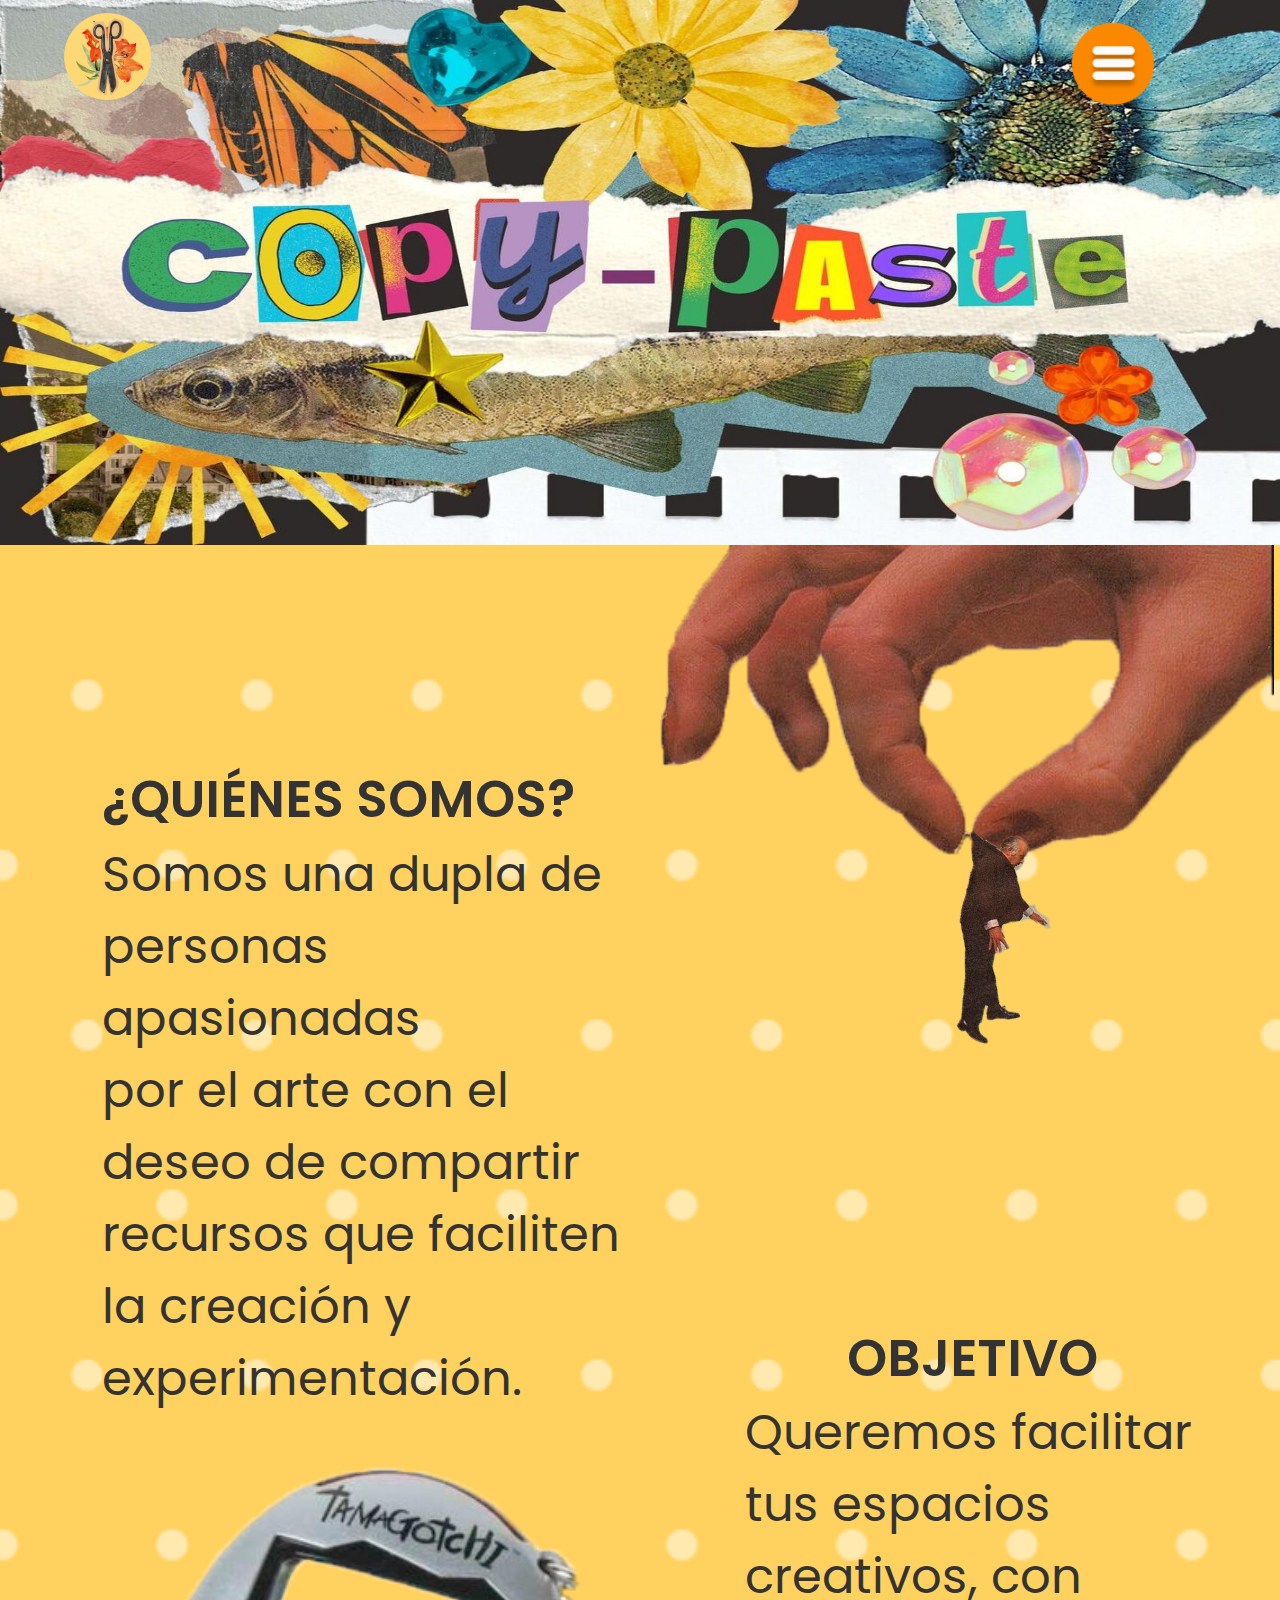
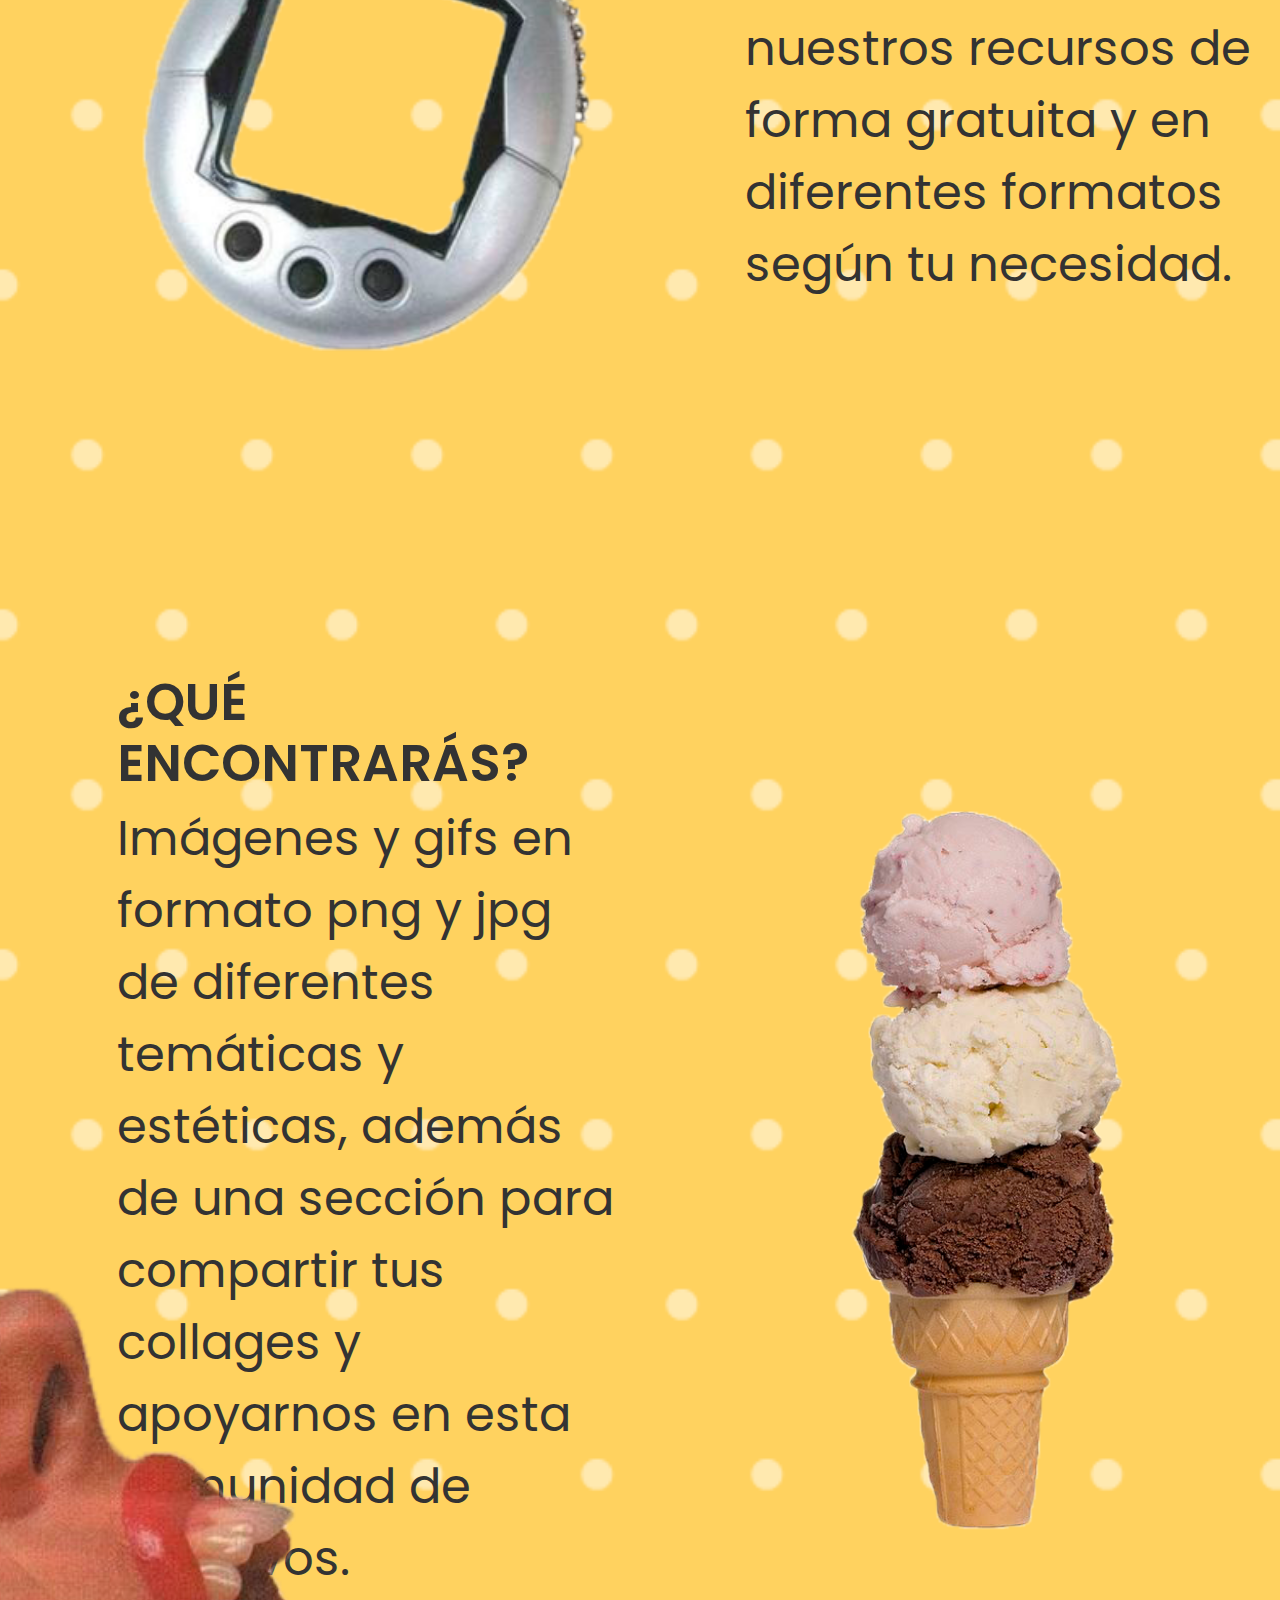
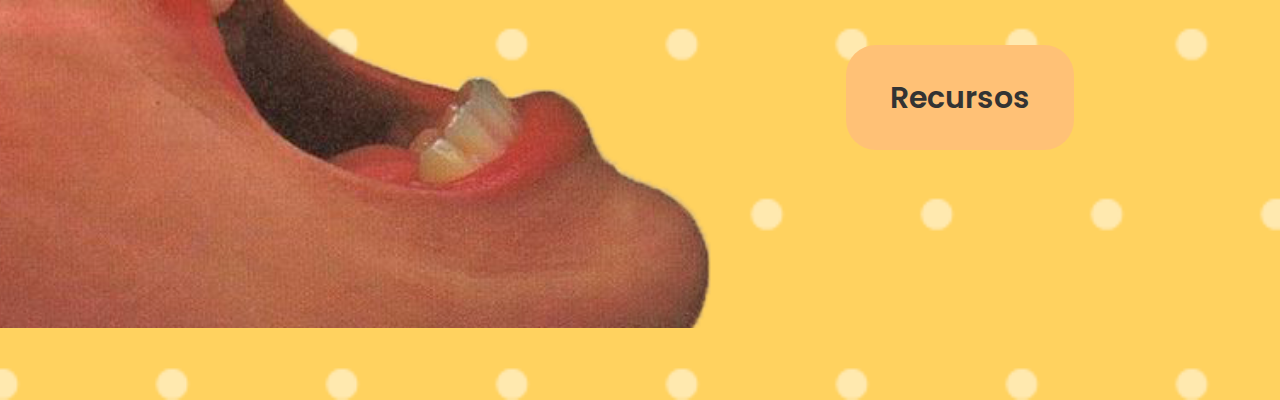
<file: index.html>
<!DOCTYPE html>
<html lang="es">
<head>
  <meta charset="UTF-8">
  <meta name="viewport" content="width=device-width, initial-scale=1.0">
  <title>Mi Página</title>
  <!-- Bootstrap CSS -->
  <link rel="stylesheet" href="https://stackpath.bootstrapcdn.com/bootstrap/4.5.2/css/bootstrap.min.css">
  <!-- CSS personalizados -->
  <link rel="stylesheet" href="css/home.css">
  <link rel="stylesheet" href="css/menu-styles.css">
</head>
<body>
  <div class="puntos-blancos-image"></div>
  
  <div class="container-fluid">
    <div class="row">
      <!-- Imagen del encabezado -->
      <div class="col-12 p-0">
        <div id="menu-placeholder"></div>

        <script src="js/menu-boton.js"></script>
        <script>
            // Cargar el menú dinámicamente
            fetch('components/menu-component.html')
                .then(response => response.text())
                .then(html => {
                    document.getElementById('menu-placeholder').innerHTML = html;
        
                    // Llamar a la función de inicialización del menú
                    initializeMenu();
                })
                .catch(error => console.error('Error cargando el menú:', error));
        </script>

        <img src="images/home/portada-paginaweb.jpg" alt="portada" class="header-image img-fluid w-100">
        <img src="images/home/logo-collage.png" alt="logo" class="logo-image">
        <img src="images/home/mano.png" alt="mano" class="mano-image img-fluid">
        <img src="images/home/señor.png" alt="señor" class="señor-image img-fluid">

        <h2 class="quienes-somos">¿QUIÉNES SOMOS?</h2>
        <p class="quienes-somos-p">
          Somos una dupla de personas apasionadas <br>
          por el arte con el deseo de compartir recursos que faciliten la creación y experimentación.
        </p>
      </div>
    </div>

    <div class="row">
      <div class="col-6">
        <img src="images/home/tamagochi.png" alt="tamagochi" class="tamagochi-image img-fluid">
      </div>
      <div class="col-6">
        <h2 class="objetivo">OBJETIVO</h2>
        <p class="objetivo-p">
          Queremos facilitar tus espacios creativos, con nuestros recursos de forma gratuita y en diferentes formatos según tu necesidad.
        </p>
      </div>
    </div>

    <div class="row">
      <div class="col-6">
        <h2 class="que-encontraras">¿QUÉ ENCONTRARÁS?</h2>
        <p class="que-encontraras-p">
          Imágenes y gifs en formato png y jpg de diferentes temáticas y estéticas,
          además de una sección para compartir tus collages y apoyarnos en esta comunidad de creativos.
        </p>
        <img src="images/home/boca.png" alt="boca" class="boca-image img-fluid">
      </div>
      <div class="col-6 text-center">
        <img src="images/home/helado.png" alt="helado" class="helado-image img-fluid">
        <div class="text-center my-4">
          <a href="views/resources.html" class="btn boton-recursos">Recursos</a>
        </div>
      </div>
    </div>
  </div>  

  <!-- Bootstrap JS y Popper.js -->
  <script src="https://code.jquery.com/jquery-3.5.1.slim.min.js"></script>
  <script src="https://cdn.jsdelivr.net/npm/@popperjs/core@2.5.2/dist/umd/popper.min.js"></script>
  <script src="https://stackpath.bootstrapcdn.com/bootstrap/4.5.2/js/bootstrap.min.js"></script>
</body>
</html>
</file>
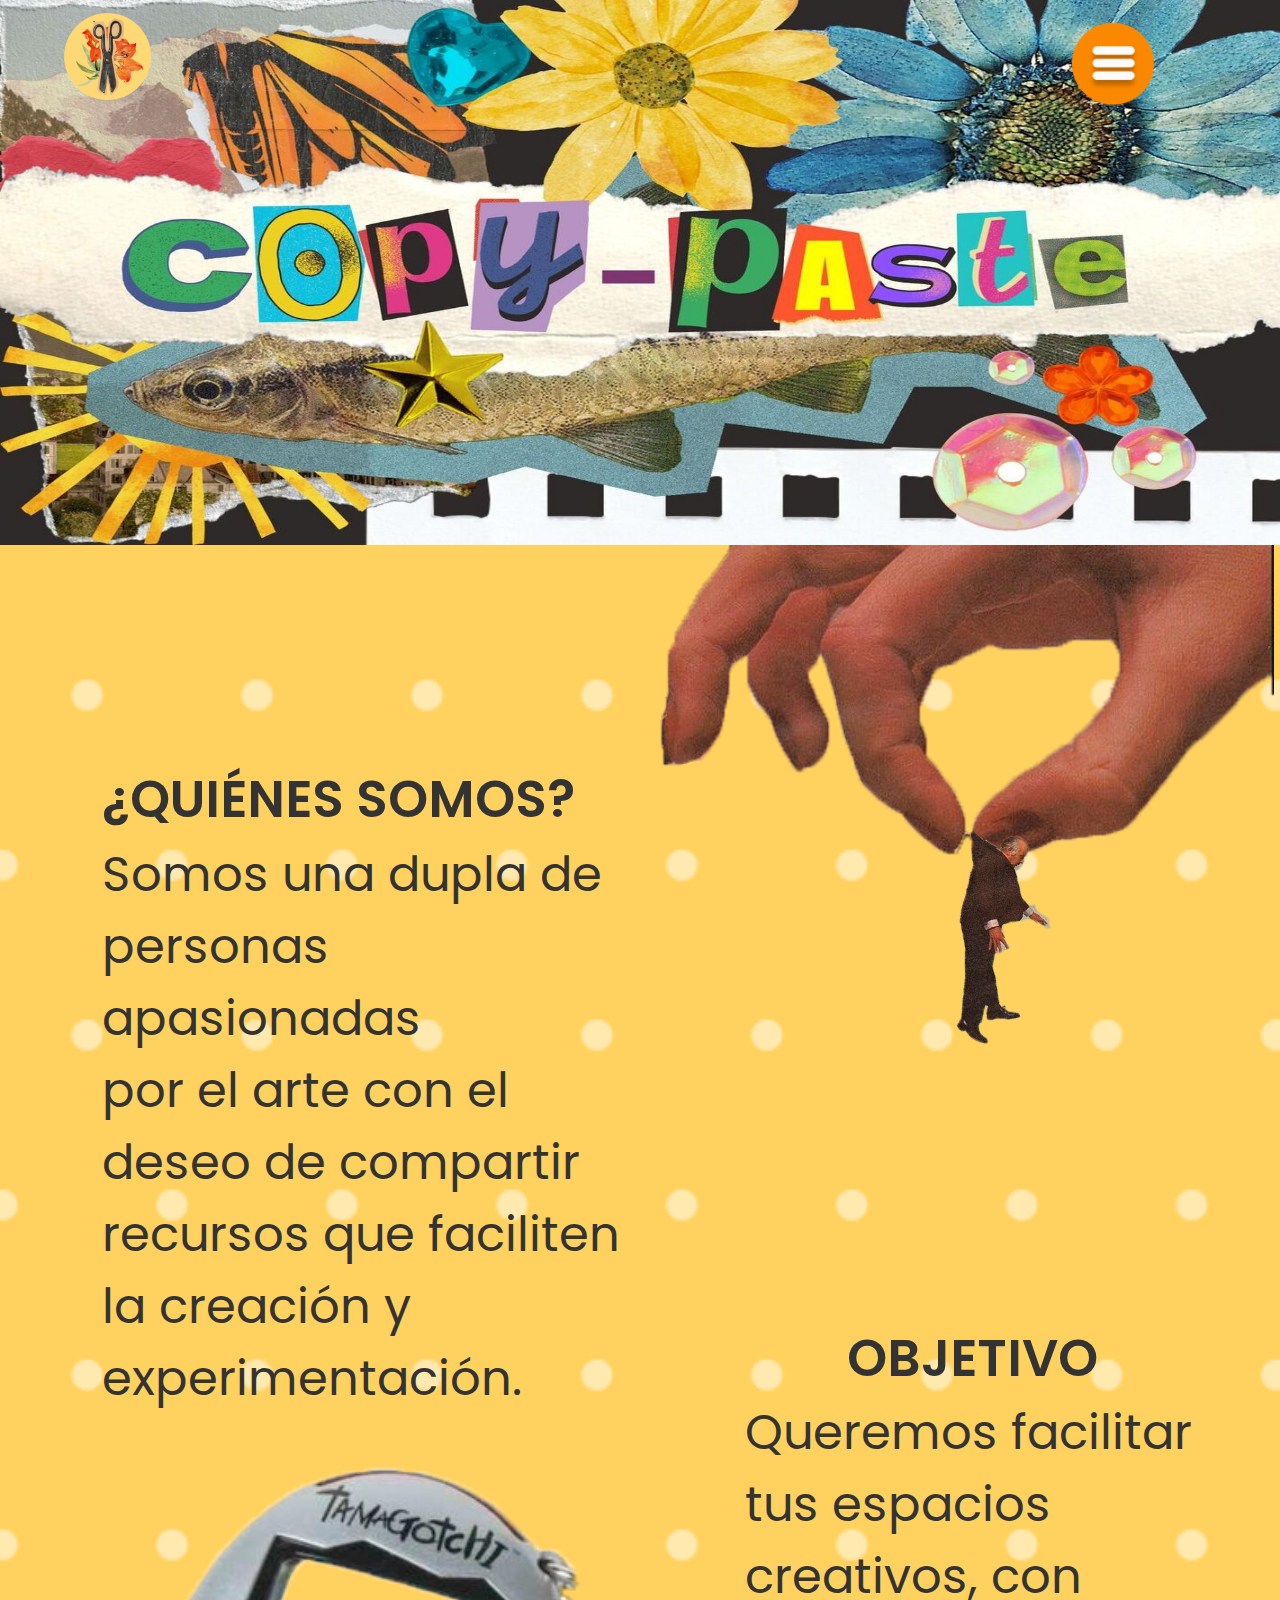
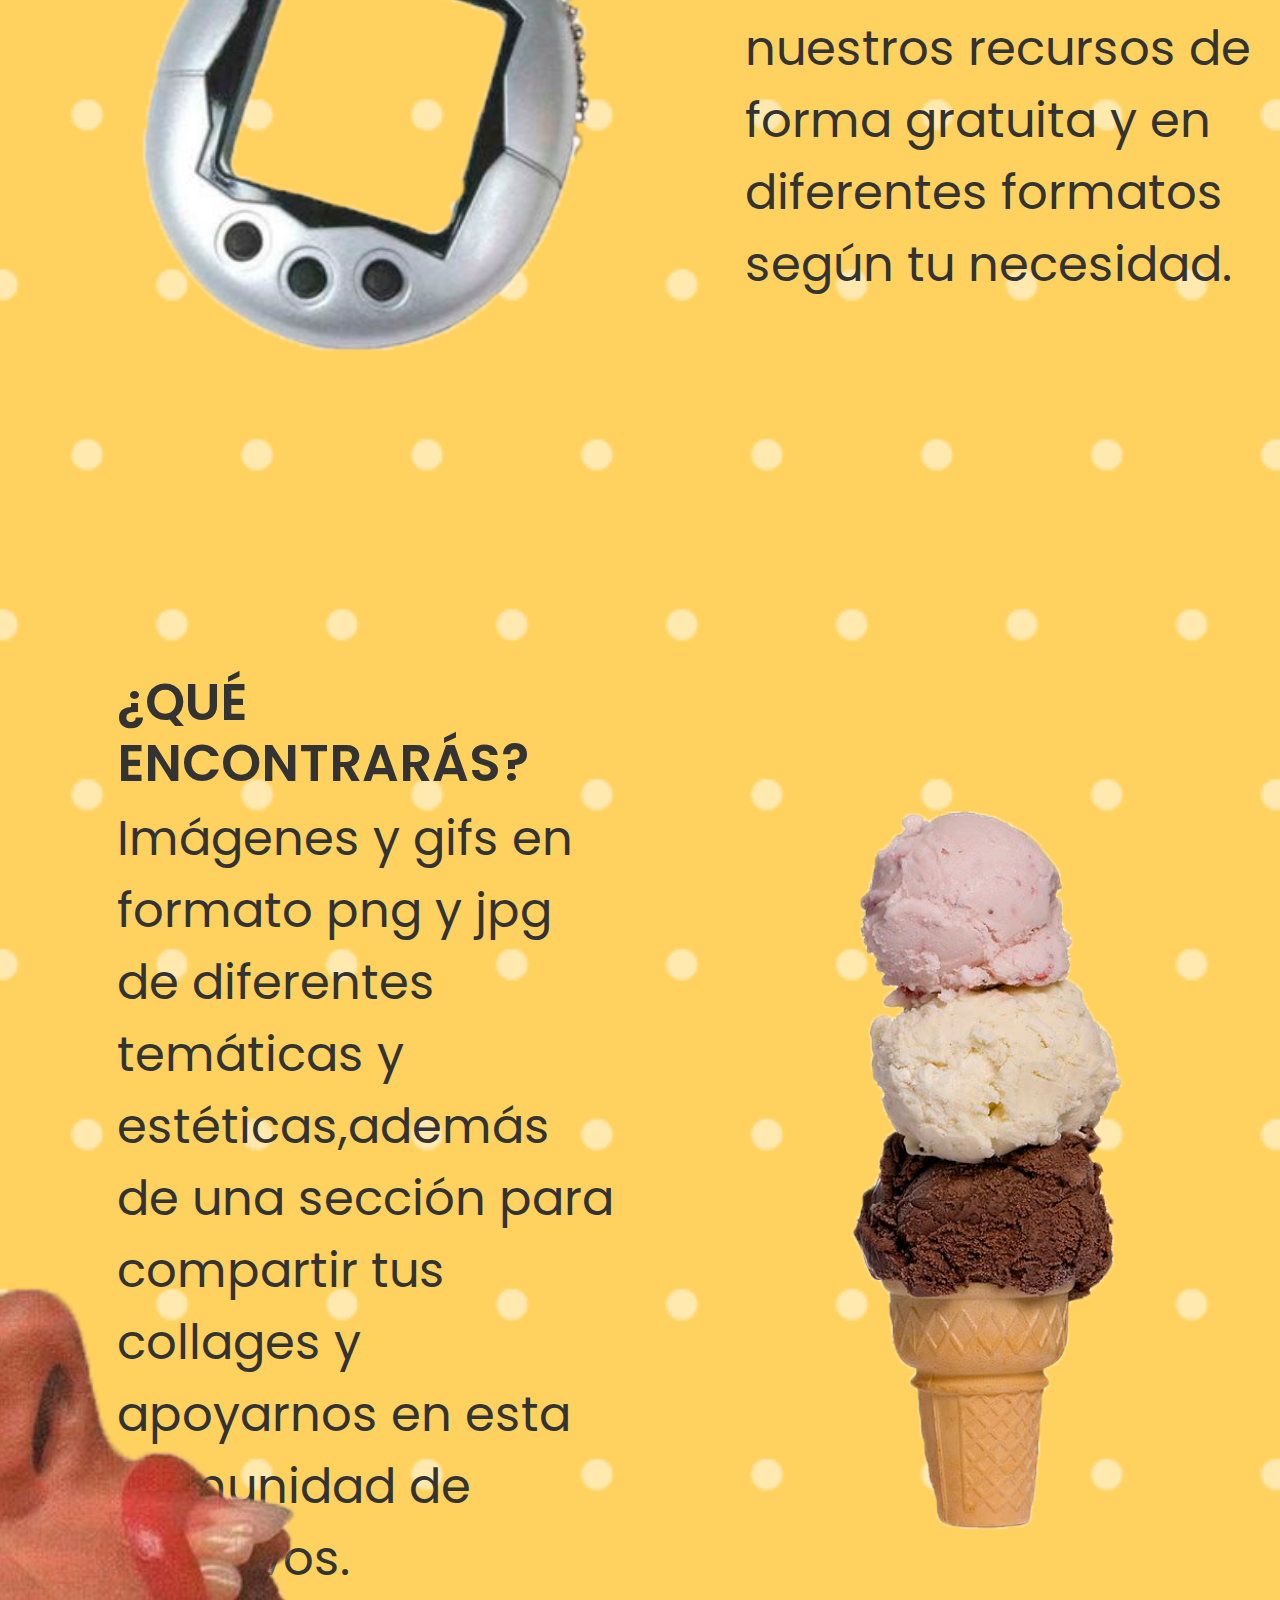
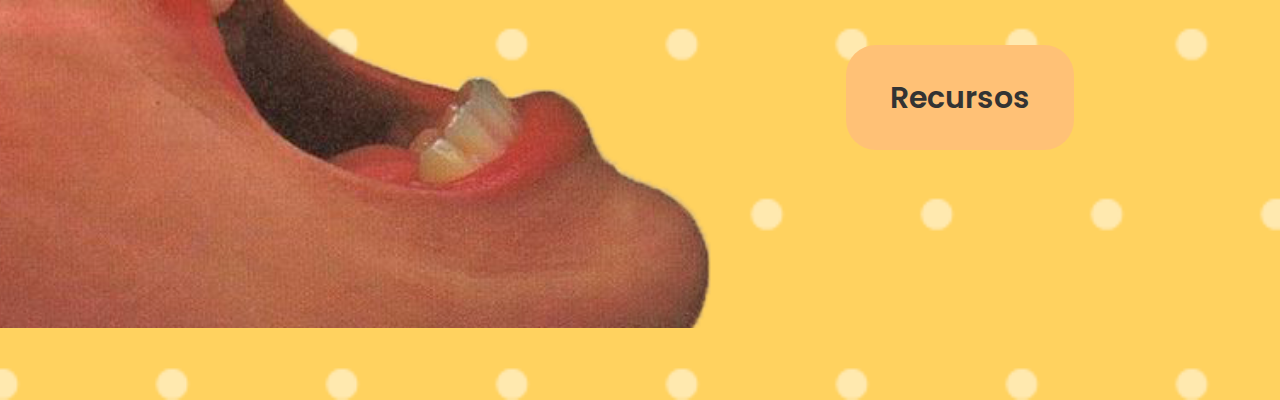
<file: views/index.html>
<!DOCTYPE html>
<html lang="es">
<head>
  <meta charset="UTF-8">
  <meta name="viewport" content="width=device-width, initial-scale=1.0">
  <link rel="stylesheet" href="https://stackpath.bootstrapcdn.com/bootstrap/4.5.2/css/bootstrap.min.css"> <!-- Bootstrap CSS -->
  <link rel="stylesheet" href="../css/home.css"> <!-- Tu CSS personalizado -->
  <link rel="stylesheet" href="../css/menu-styles.css">
  
</head>
<body>
  <div class="puntos-blancos-image"></div>
  
  <div class="container-fluid">
    <div class="row">
      <!-- Imagen del encabezado -->
      <div class="col-12 p-0">
        <div id="menu-placeholder"></div>

        <script src="../js/menu-boton.js"></script>
        <script>
            // Cargar el menú dinámicamente
            fetch('../components/menu-component.html')
                .then(response => response.text())
                .then(html => {
                    document.getElementById('menu-placeholder').innerHTML = html;
        
                    // Llamar a la función de inicialización del menú
                    initializeMenu();
                })
                .catch(error => console.error('Error cargando el menú:', error));
        </script>
        <img src="../images/home/portada-paginaweb.jpg" alt="portada" class="header-image img-fluid w-100">
        <img src="../images/home/logo-collage.png" alt="logo" class="logo-image">
        <img src="../images/home/mano.png" alt="mano" class="mano-image img-fluid">
        <img src="../images/home/señor.png" alt="señor" class="señor-image img-fluid">
        <h2 class="quienes-somos">¿QUIÉNES SOMOS?</h2>
        <p class="quienes-somos-p">Somos una dupla de personas apasionadas <br> por el arte con el deseo de compartir recursos que faciliten la creación y experimentación.</p>
      </div>
    </div>
    <div class="row">
      <div class="col-6">
        <img src="../images/home/tamagochi.png" alt="tamagochi" class="tamagochi-image img-fluid">
      </div>
      <div class="col-6">
        <h2 class="objetivo">OBJETIVO</h2>
        <p class="objetivo-p">Queremos facilitar tus espacios creativos, con nuestros recursos de forma gratuita y en diferentes formatos según tu necesidad.</p>
      </div>
    </div>
    <div class="row">
      <div class="col-6">
        <h2 class="que-encontraras">¿QUÉ ENCONTRARÁS?</h2>
        <p class="que-encontraras-p">Imágenes y gifs en formato png y jpg de diferentes temáticas y estéticas,además de una sección para compartir tus collages y apoyarnos en esta comunidad de creativos.</p>
        <img src="../images/home/boca.png" alt="boca" class="boca-image img-fluid">
      </div>
      <div class="col-6 text-center">
        <img src="../images/home/helado.png" alt="helado" class="helado-image img-fluid">
        <div class="text-center my-4">
          <a href="../views/resources.html" class="btn boton-recursos">Recursos</a>
        </div>
      </div>
    </div>
  </div>  
  <!-- Bootstrap JS y Popper.js -->
  <script src="https://code.jquery.com/jquery-3.5.1.slim.min.js"></script>
  <script src="https://cdn.jsdelivr.net/npm/@popperjs/core@2.5.2/dist/umd/popper.min.js"></script>
  <script src="https://stackpath.bootstrapcdn.com/bootstrap/4.5.2/js/bootstrap.min.js"></script>
</body>
</html>
</file>
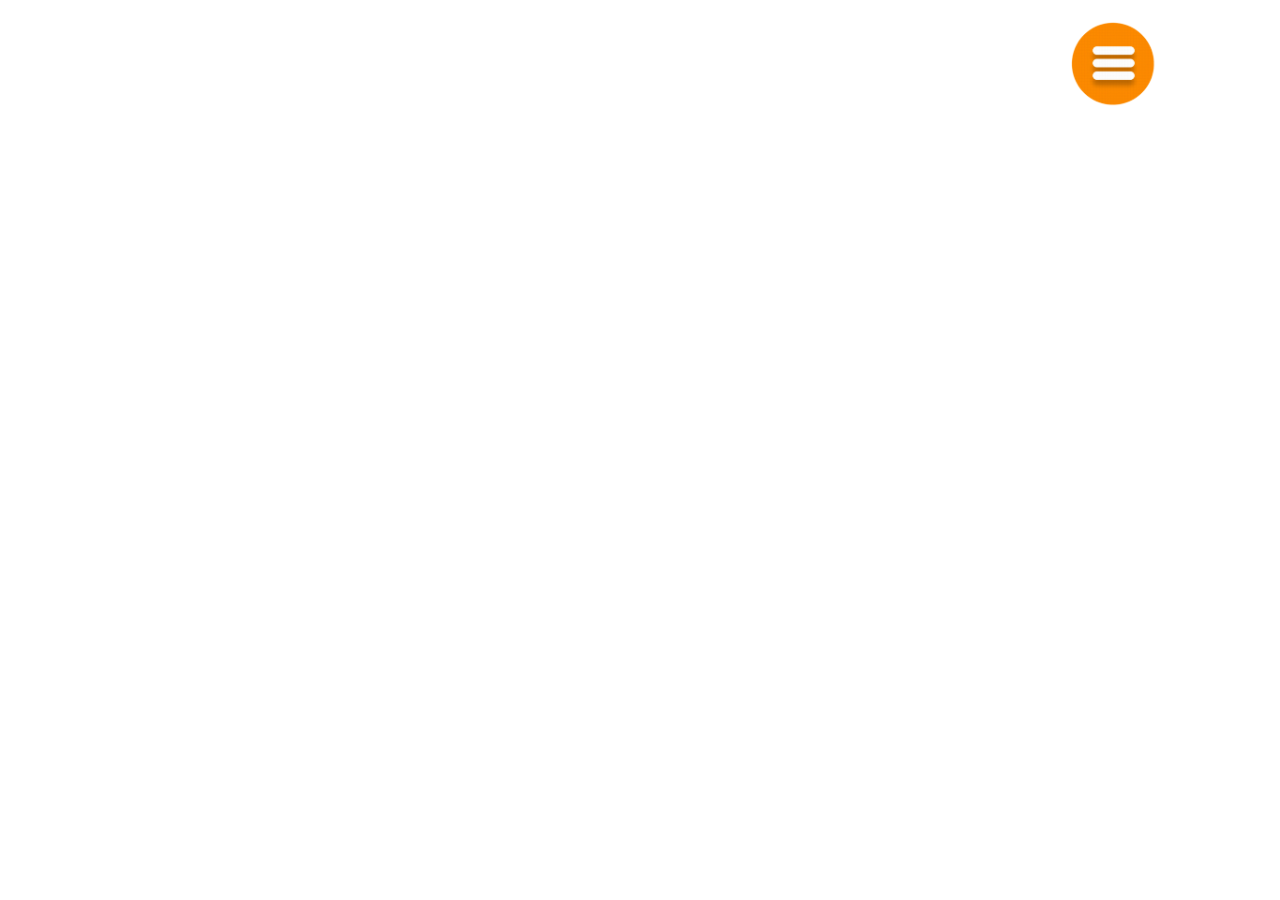
<file: views/menu-prueba.html>
<!DOCTYPE html>
<html lang="en">
<head>
    <meta charset="UTF-8">
    <meta name="viewport" content="width=device-width, initial-scale=1.0">
    <title>Página Principal</title>
    <link rel="stylesheet" href="../css/menu-styles.css">
</head>
<body>

<!-- Contenedor donde se insertará el menú -->
<div id="menu-placeholder"></div>

<script src="../js/menu-boton.js"></script>
<script>
    // Cargar el menú dinámicamente
    fetch('../components/menu-component.html')
        .then(response => response.text())
        .then(html => {
            document.getElementById('menu-placeholder').innerHTML = html;
            
            // Reasignar evento al botón después de cargar el contenido
            const menuButton = document.getElementById('menu-button');
            const dropdownMenu = document.getElementById('dropdown-menu');
            menuButton.addEventListener('click', () => {
                dropdownMenu.classList.toggle('show-menu');
            });
        })
        .catch(error => console.error('Error cargando el menú:', error));
</script>

</body>
</html>
</file>
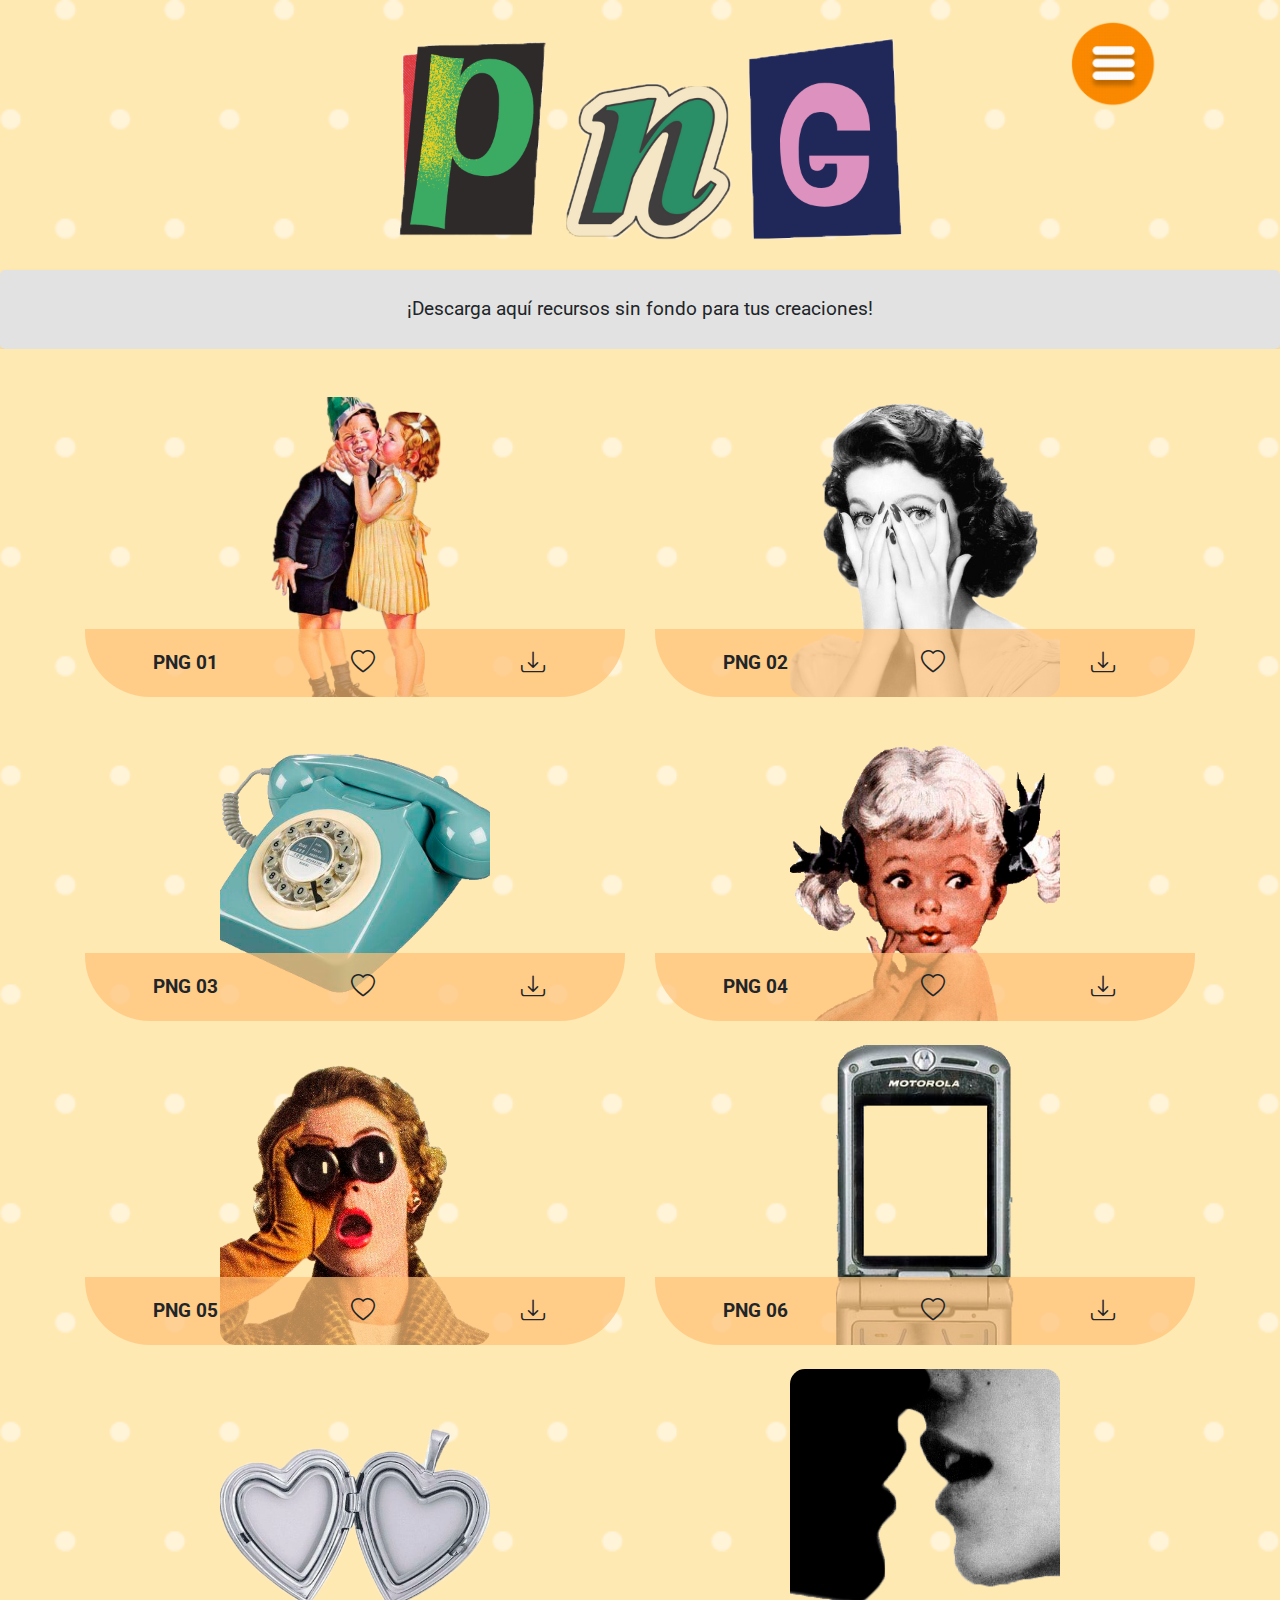
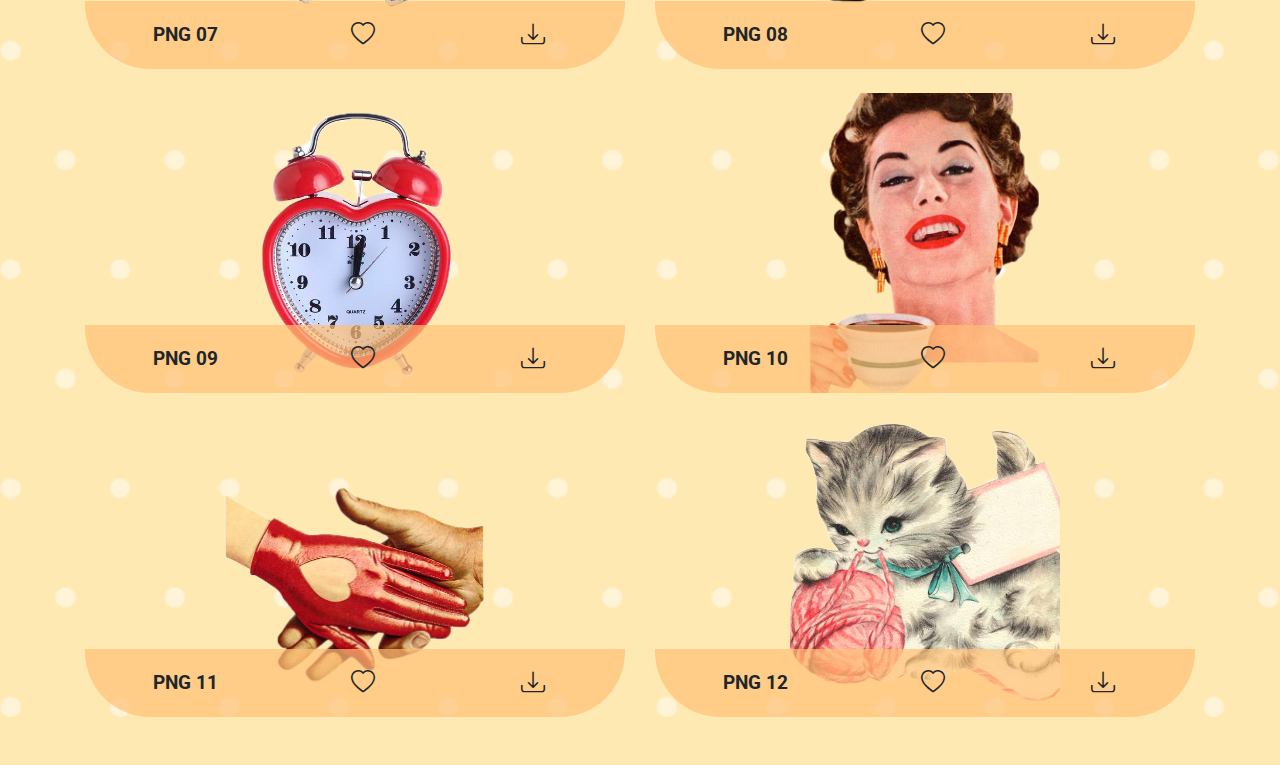
<file: views/png.html>
<!DOCTYPE html>
<html lang="en">
<head>
    <meta charset="UTF-8">
    <meta name="viewport" content="width=device-width, initial-scale=1.0">
    <link rel="stylesheet" href="https://stackpath.bootstrapcdn.com/bootstrap/4.5.2/css/bootstrap.min.css">
    <link rel="stylesheet" href="../css/png.css"> <!-- Archivo CSS externo -->
    <link rel="stylesheet" href="../css/menu-styles.css">

</head>
<body>
    <!-- Header Section -->
    <header class="header-container">
        <div>
            
            <div id="menu-placeholder"></div>

            <script src="../js/menu-boton.js"></script>
            <script>
                // Cargar el menú dinámicamente
                fetch('../components/menu-component.html')
                    .then(response => response.text())
                    .then(html => {
                        document.getElementById('menu-placeholder').innerHTML = html;
            
                        // Llamar a la función de inicialización del menú
                        initializeMenu();
                    })
                    .catch(error => console.error('Error cargando el menú:', error));
            </script>

            <img src="../images/png/titulo-png.png" alt="Header Image" class="header-image img-fluid"> <!-- Imagen PNG -->
            <div class="text-box">
                ¡Descarga aquí recursos sin fondo para tus creaciones!
            </div>
        </div>
    </header>
    
    <section class="container my-5">
        <!-- Fila 1 -->
        <div class="row mb-4">
            <div class="col-6">
                <div class="card text-center">
                    <div class="image-container">
                        <img src="../images/png/1.png" class="card-img-top" alt="PNG 01">
                        <div class="overlay">
                            <h5 class="card-title">PNG 01</h5>
                            <button class="btn btn-light"><i class="bi bi-heart"></i></button>
                            <button class="btn btn-light"><i class="bi bi-download"></i></button>
                        </div>
                    </div>
                </div>
            </div>
            <div class="col-6">
                <div class="card text-center">
                    <div class="image-container">
                        <img src="../images/png/2.png" class="card-img-top" alt="PNG 02">
                        <div class="overlay">
                            <h5 class="card-title">PNG 02</h5>
                            <button class="btn btn-light"><i class="bi bi-heart"></i></button>
                            <button class="btn btn-light"><i class="bi bi-download"></i></button>
                        </div>
                    </div>
                </div>
            </div>
        </div>
        <!-- Fila 2 -->
        <div class="row mb-4">
            <div class="col-6">
                <div class="card text-center">
                    <div class="image-container">
                        <img src="../images/png/3.png" class="card-img-top" alt="PNG 01">
                        <div class="overlay">
                            <h5 class="card-title">PNG 03</h5>
                            <button class="btn btn-light"><i class="bi bi-heart"></i></button>
                            <button class="btn btn-light"><i class="bi bi-download"></i></button>
                        </div>
                    </div>
                </div>
            </div>
            <div class="col-6">
                <div class="card text-center">
                    <div class="image-container">
                        <img src="../images/png/4.png" class="card-img-top" alt="PNG 02">
                        <div class="overlay">
                            <h5 class="card-title">PNG 04</h5>
                            <button class="btn btn-light"><i class="bi bi-heart"></i></button>
                            <button class="btn btn-light"><i class="bi bi-download"></i></button>
                        </div>
                    </div>
                </div>
            </div>
        </div>
        <!-- Fila 3 -->
        <div class="row mb-4">
            <div class="col-6">
                <div class="card text-center">
                    <div class="image-container">
                        <img src="../images/png/5.png" class="card-img-top" alt="PNG 01">
                        <div class="overlay">
                            <h5 class="card-title">PNG 05</h5>
                            <button class="btn btn-light"><i class="bi bi-heart"></i></button>
                            <button class="btn btn-light"><i class="bi bi-download"></i></button>
                        </div>
                    </div>
                </div>
            </div>
            <div class="col-6">
                <div class="card text-center">
                    <div class="image-container">
                        <img src="../images/png/6.png" class="card-img-top" alt="PNG 02">
                        <div class="overlay">
                            <h5 class="card-title">PNG 06</h5>
                            <button class="btn btn-light"><i class="bi bi-heart"></i></button>
                            <button class="btn btn-light"><i class="bi bi-download"></i></button>
                        </div>
                    </div>
                </div>
            </div>
        </div>
        <!-- Fila 4 -->
        <div class="row mb-4">
            <div class="col-6">
                <div class="card text-center">
                    <div class="image-container">
                        <img src="../images/png/7.png" class="card-img-top" alt="PNG 01">
                        <div class="overlay">
                            <h5 class="card-title">PNG 07</h5>
                            <button class="btn btn-light"><i class="bi bi-heart"></i></button>
                            <button class="btn btn-light"><i class="bi bi-download"></i></button>
                        </div>
                    </div>
                </div>
            </div>
            <div class="col-6">
                <div class="card text-center">
                    <div class="image-container">
                        <img src="../images/png/8.png" class="card-img-top" alt="PNG 02">
                        <div class="overlay">
                            <h5 class="card-title">PNG 08</h5>
                            <button class="btn btn-light"><i class="bi bi-heart"></i></button>
                            <button class="btn btn-light"><i class="bi bi-download"></i></button>
                        </div>
                    </div>
                </div>
            </div>
        </div>
        <!-- Fila 5 -->
        <div class="row mb-4">
            <div class="col-6">
                <div class="card text-center">
                    <div class="image-container">
                        <img src="../images/png/9.png" class="card-img-top" alt="PNG 01">
                        <div class="overlay">
                            <h5 class="card-title">PNG 09</h5>
                            <button class="btn btn-light"><i class="bi bi-heart"></i></button>
                            <button class="btn btn-light"><i class="bi bi-download"></i></button>
                        </div>
                    </div>
                </div>
            </div>
            <div class="col-6">
                <div class="card text-center">
                    <div class="image-container">
                        <img src="../images/png/10.png" class="card-img-top" alt="PNG 02">
                        <div class="overlay">
                            <h5 class="card-title">PNG 10</h5>
                            <button class="btn btn-light"><i class="bi bi-heart"></i></button>
                            <button class="btn btn-light"><i class="bi bi-download"></i></button>
                        </div>
                    </div>
                </div>
            </div>
        </div>
        <!-- Fila 6 -->
        <div class="row mb-4">
            <div class="col-6">
                <div class="card text-center">
                    <div class="image-container">
                        <img src="../images/png/11.png" class="card-img-top" alt="PNG 01">
                        <div class="overlay">
                            <h5 class="card-title">PNG 11</h5>
                            <button class="btn btn-light"><i class="bi bi-heart"></i></button>
                            <button class="btn btn-light"><i class="bi bi-download"></i></button>
                        </div>
                    </div>
                </div>
            </div>
            <div class="col-6">
                <div class="card text-center">
                    <div class="image-container">
                        <img src="../images/png/12.png" class="card-img-top" alt="PNG 02">
                        <div class="overlay">
                            <h5 class="card-title">PNG 12</h5>
                            <button class="btn btn-light"><i class="bi bi-heart"></i></button>
                            <button class="btn btn-light"><i class="bi bi-download"></i></button>
                        </div>
                    </div>
                </div>
            </div>
        </div>
    </section>
</body>
    <link rel="stylesheet" href="https://cdn.jsdelivr.net/npm/bootstrap-icons/font/bootstrap-icons.css">


</html>
</file>
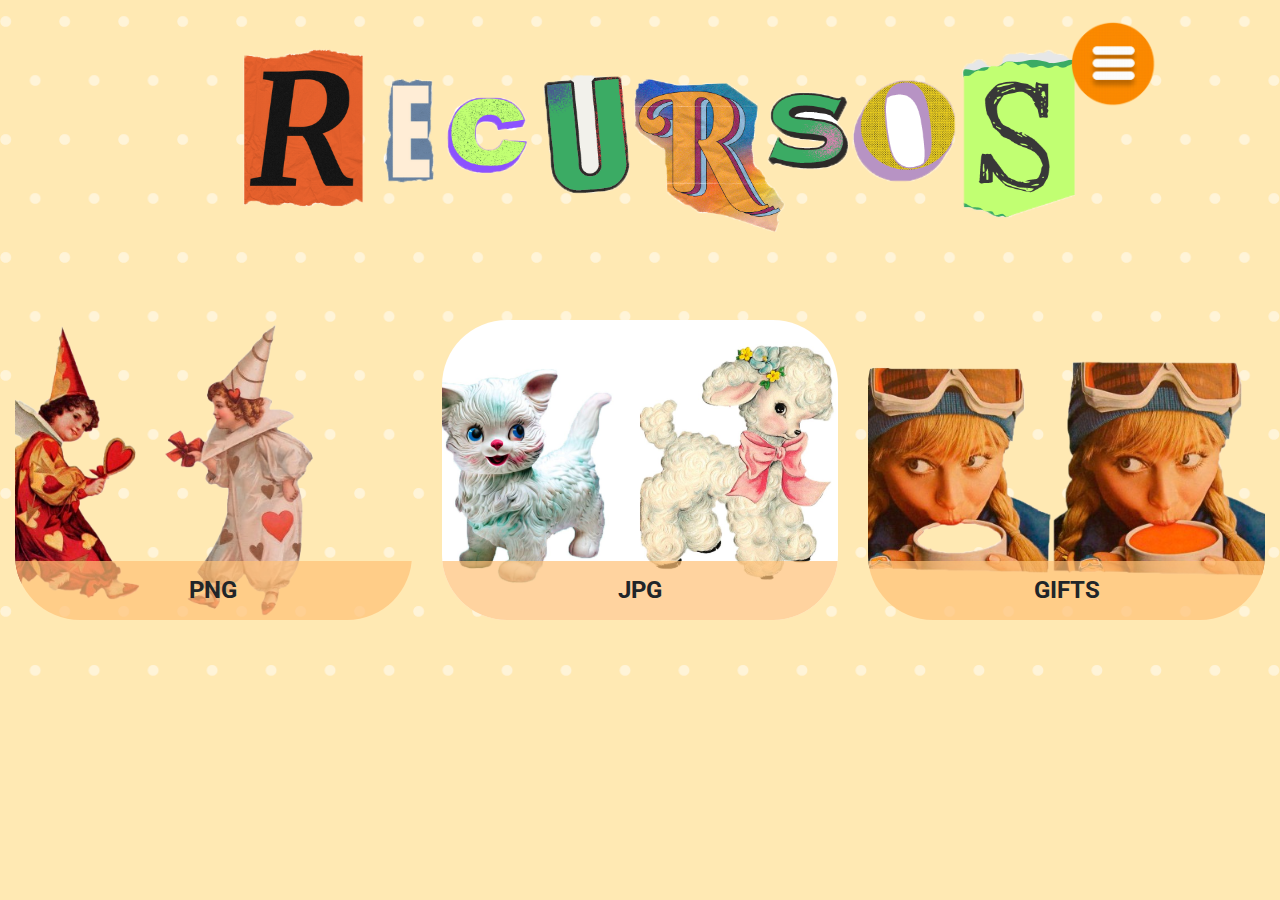
<file: views/resources.html>
<!DOCTYPE html>
<html lang="es">
<head>
    <meta charset="UTF-8">
    <meta name="viewport" content="width=device-width, initial-scale=1.0">
    <title>Recursos</title>
    <link rel="stylesheet" href="https://stackpath.bootstrapcdn.com/bootstrap/4.5.2/css/bootstrap.min.css">
    <link rel="stylesheet" href="../css/resources.css"> <!-- Tu CSS personalizado -->
    <link rel="stylesheet" href="../css/menu-styles.css">

</head>
<body>
    <!-- Header Section -->
    <header class="header-container">
        <div>
            
            <div id="menu-placeholder"></div>

            <script src="../js/menu-boton.js"></script>
            <script>
                // Cargar el menú dinámicamente
                fetch('../components/menu-component.html')
                    .then(response => response.text())
                    .then(html => {
                        document.getElementById('menu-placeholder').innerHTML = html;
            
                        // Llamar a la función de inicialización del menú
                        initializeMenu();
                    })
                    .catch(error => console.error('Error cargando el menú:', error));
            </script>

            <img src="../images/resources/titulo-recursos.png" alt="Header Image" class="header-image img-fluid"> <!-- Imagen PNG -->
        </div>
    </header>    
    
    <!-- Image Section -->
    <section class="container my-5">
        <!-- Fila única con tres columnas responsivas -->
        <div class="row mb-4">
            <!-- Columna 1: PNG -->
            <div class="col-12 col-md-4 mb-4">
                <div class="card text-center">
                    <div class="image-container">
                        <a href="../views/png.html" target="_blank">
                            <img src="../images/resources/payasitos.png" class="card-img-top" alt="PNG 01">
                        </a>
                        <div class="overlay">
                            <h5 class="card-title">PNG</h5>
                        </div>
                    </div>
                </div>
            </div>
            
            <!-- Columna 2: JPG -->
            <div class="col-12 col-md-4 mb-4">
                <div class="card text-center">
                    <div class="image-container">
                        <a href="../views/jpg.html" target="_blank">
                            <img src="../images/resources/gatico-oveja.jpg" class="card-img-top" alt="JPG 01">
                        </a>
                        <div class="overlay">
                            <h5 class="card-title">JPG</h5>
                        </div>
                    </div>
                </div>
            </div>
            
            <!-- Columna 3: GIFTS -->
            <div class="col-12 col-md-4 mb-4">
                <div class="card text-center">
                    <div class="image-container">
                        <a href="../views/gifts.html" target="_blank">
                            <img src="../images/resources/café.png" class="card-img-top" alt="GIFTS">
                        </a>
                        <div class="overlay">
                            <h5 class="card-title">GIFTS</h5>
                        </div>
                    </div>
                </div>
            </div>
        </div>           
    </section>

    <!-- Bootstrap JS y Popper.js -->
    <script src="https://code.jquery.com/jquery-3.5.1.slim.min.js"></script>
    <script src="https://cdn.jsdelivr.net/npm/@popperjs/core@2.5.2/dist/umd/popper.min.js"></script>
    <script src="https://stackpath.bootstrapcdn.com/bootstrap/4.5.2/js/bootstrap.min.js"></script>
</body>
</html>
</file>
<file: css/home.css>
@import url('https://fonts.googleapis.com/css2?family=Poppins:wght@400;600&display=swap');

.row {
    height: 1200px; /* Ajusta la altura al contenido */
}
.container-fluid {
    height: 100%; /* Asegura que el contenido ocupe el 100% del espacio disponible */
    position: relative;
    z-index: 1; /* Pone el contenido por encima del fondo */
}
body {
    background-color: #FFD25F; 
    font-family: 'Poppins', 'sans-serif'; 
    margin: 0px;
    position: relative;
}

h2 {
    font-size: 4.0vw; 
    color: #333; 
    font-weight: 600;
}

p {
    font-size: 3.0rem; 
    color: #333; 
}
.menu-image {
    position: absolute;
    width: 7%;
    height: auto;
    top: 1vw;
    left: 87vw;
}
.header-image {
    width: 100%;
    height: 25%;
}
.logo-image{
    position:absolute;
    height: 4%;
    width: auto;
    left: 5vw;
    top: 1vw;
}

.quienes-somos { 
    position: relative;
    padding-left: 8vw;
    top: -45vw;
}
.quienes-somos-p{
    max-width: 50vw;
    position: relative;
    padding-left: 8vw;
    top: -45vw;
}
.mano-image {
    position: relative;
    width: 50%;
    right: -49.5vw;
    transform: scaleX(-1); 
}
.señor-image { 
    position: relative;
    right: 11vw;
    top: 10vw;
    width: 30%;
    transform: translate(80%, -38%)rotate(-20deg);
    animation: mover-señor 10s ease-in-out;
    animation-timing-function: cubic-bezier(0,0,1,1);
    animation-iteration-count: 3;
}
@keyframes mover-señor{
    30% {
        transform: translate(-500px, 800px)rotate(-80deg); /* Movimiento a la posición final en forma de S */
    }
    60%{
        transform: translate(500px,1900px)rotate(10deg);
    }
    100%{
        transform: translate(-900px,2250px)rotate(-60deg); 
    }
}
.objetivo{
    position: relative;
    padding-left: 15vw;
    padding-top: 10vw;
}

.objetivo-p{
    position: relative;
    max-width: 50vw;
    padding-left: 7vw;
}

.tamagochi-image {
    position: relative;
    width: 100%;
    transform: scale(1.5); 
    left: 7vw;
    top: 18vw;

}
.que-encontraras{
    position: relative;
    padding-left: 8vw;
    top: -10vw;
}

.que-encontraras-p{
    position: relative;
    padding-left: 8vw;
    top: -10vw;
}

.helado-image {
    position:relative;
    width: 90%; 
    height: auto;
    left: 2vw;
    top: -5vw;
    
}   
.boca-image {
    position: absolute; /* Permite que la imagen no afecte el flujo del documento */
    left: 12vw;
    top: 10vw; /* Ajusta la posición vertical */
    transform: scaleX(-1) scale(1.5);
    z-index: 1; /* Asegura que la imagen esté por encima del contenido */
    width: 100%;
}
.boton-recursos {
    background-color: #FFC176; /* Color solicitado */
    color: #333;
    font-weight: 600;
    border: none;
    padding: 30px 44px; /* Aumenta el espacio interno */
    font-size: 30px; /* Aumenta el tamaño del texto */
    border-radius: 30px; /* Bordes redondeados opcionales */
  }
  
  .boton-recursos:hover {
    border: 3px solid #070706;
    background-color: #D9955A; /* Color opcional para el hover */
  }
  
.puntos-blancos-image {
    position: absolute; /* Fija la imagen de fondo para que siempre cubra la pantalla */
    top: 0;
    left: 0;
    width: 100%;
    height: 100%; /* Cubre todo el espacio de la página */
    background-image: url(../images/home/puntos-blancos-fondo.png); 
    background-size: cover; /* Asegura que el fondo cubra todo el contenedor */
    background-repeat: no-repeat;
    background-position: center;
    opacity: 0.5; 
    z-index: -1; /* Mantén la imagen detrás del contenido */
}

/* DIMENSIONES */
@media (min-width: 320px) and (max-width: 500px) { /* PARA PANTALLAS MUY PEQUEÑAS A PEQUEÑAS (MÓVILES) */
    .row {
        height: 525px; /* Ajusta la altura al contenido */
    }
    .header-image {
        height: 24vh; /* Ajusta el tamaño del header para pantallas pequeñas */
    }
    
    .logo-image {
        top: 4vw; /* Mueve el logo hacia abajo */
        left: 4vw;
        width: 9vw; /* Aumenta el tamaño del logo */
        height: auto;
    }
    h2 {
        font-size: 4.0vw; /* Aumenta ligeramente el tamaño del h2 para pantallas pequeñas */
        color: #333; 
        font-weight: 600;
    }

    p {
        font-size: 0.7rem; /* Mantiene el tamaño del párrafo */
        color: #333;
    }

    .quienes-somos { 
        position: relative;
        padding-left: 9vw; /* Reduce el padding izquierdo */
        top: -41vw; /* Reduce el margen superior */
    }

    .quienes-somos-p {
        position: relative;
        left: 2vw; /* Reduce el margen izquierdo */
        top: -43vw; /* Reduce el margen superior */
        max-width: 55vw;
    }

    .mano-image {
        position: relative;
        width: 50%; /* Mantiene el ancho al 100% */
        right: -49,5vw; /* Quita el desplazamiento hacia la derecha */
        transform: scaleX(-1); 
    }

    .señor-image {
        position: relative;
        right: 13vw; /* Ajusta la posición horizontal */
        top: 7vw; /* Ajusta la posición vertical */
        width: 40%; /* Aumenta el tamaño para que sea más visible */
        transform: translate(50%, -20%) rotate(-20deg); /* Ajusta la centración */
    }

    .objetivo {
        position: relative;
        padding-left: 14vw; /* Reduce el padding izquierdo */
        padding-top: 1vw; /* Mantiene el margen superior */
    }

    .objetivo-p {
        position: relative;
        padding-left: 11vw; /* Reduce el padding izquierdo */
    }

    .tamagochi-image {
        position: relative;
        width: 100%; /* Mantiene el ancho al 100% */
        transform: scale(1.5); /* Reduce la escala */
        left: 5vw; /* Ajusta la posición horizontal */
        top: 5vw; /* Ajusta la posición vertical */
    }

    .que-encontraras {
        position: relative;
        padding-left: 5vw; /* Reduce el padding izquierdo */
        top: -45vw; /* Mantiene el margen superior */
        margin: 0;
    }

    .que-encontraras-p {
        position: relative;
        padding-left: 5vw; /* Reduce el padding izquierdo */
        top: -45vw;
        margin: 0;
    }

    .helado-image {
        position: relative;
        width: 90%; /* Mantiene el ancho al 90% */
        height: auto;
        left: 2vw; /* Ajusta la posición horizontal */
        top: -43vw; /* Reduce el margen superior */
    }

    .boca-image {
        position: relative; /* Permite que la imagen no afecte el flujo del documento */
        left: 6vw; /* Ajusta la posición horizontal */
        top: -68vw; /* Ajusta la posición vertical */
        transform: scaleX(-1) scale(1.5); /* Voltea la imagen y la escala */
        max-height: none; /* Evita restricciones de altura */
        max-width: 100%; /* Evita restricciones de ancho */
        z-index: 1; /* Asegura que la imagen esté por encima del contenido */
    }

    .puntos-blancos-image {
        position: absolute;
        top: 0;
        left: 0;
        width: 100%;
        height: 100%;
        object-fit: cover; /* Asegura que cubra todo el contenedor */
        z-index: -1; /* Envía la imagen al fondo */
    }
    
}
@media (min-width: 540px) and (max-width: 800px) { /* PARA PANTALLAS PEQUEÑAS A MEDIANAS (TABLETS) */
    .header-image {
        height: 30vh; /* Ajusta el tamaño del header para pantallas medianas */
    }
    
    .logo-image {
        top: 2vw; /* Mueve el logo hacia abajo */
        left: 5vw;
        width: 8vw; /* Aumenta el tamaño del logo */
        height: auto;
    }
}
</file>
<file: css/menu-styles.css>
@import url('https://fonts.googleapis.com/css2?family=Roboto:wght@400;700&display=swap');

.menu-container {
    position: absolute;
    display: inline-block;
    top: 20px;
    right: 120px; /* Coloca el menú en la esquina derecha */
    z-index: 1000;
}

.menu-icon {
    width: 90px;
    height: auto;
    cursor: pointer;
}

.dropdown-menu {
    text-align: center;
    display: none;
    position: absolute;
    top: 100%;
    right: 0;
    background-color: rgba(255, 140, 0, 0.9);
    width: 200px;
    border-radius: 20px;
    box-shadow: 0px 4px 8px rgba(0, 0, 0, 0.2);
    overflow: hidden;
    animation: slideDown 0.3s ease forwards;
}

.dropdown-item {
    font-family: 'Roboto';
    padding: 10px;
    color: #ffffff;
    text-decoration: none;
    display: block;
    font-weight: 600;
    cursor: pointer;
}

.dropdown-item:hover {
    background-color: #f8f7f7;
}

@keyframes slideDown {
    from {
        transform: translateY(-20px);
        opacity: 0;
    }
    to {
        transform: translateY(0);
        opacity: 1;
    }
}

.show-menu {
    display: block;
}

/* Ajustes del submenú */
.dropdown-item {
    position: relative;
}

.dropdown-submenu {
    background-color: rgba(255, 140, 0, 0.8);
    border-radius: 15px;
    margin-top: 15px;
    overflow: hidden;
    max-height: 0;
    transition: max-height 0.3s ease-out;
}

.dropdown-item.show-submenu .dropdown-submenu {
    display: block;
    max-height: 150px;
}

.dropdown-submenu-item {
    font-family: 'Roboto';
    padding: 10px;
    color: #ffffff;
    text-decoration: none;
    display: block;
    font-weight: 600;
    cursor: pointer;
}

.dropdown-submenu-item:hover {
    background-color: #e6e6e6;
    text-decoration: none;
    color: black;
}

/* Media Queries para pantallas medianas */
@media (max-width: 768px) {
    .menu-icon {
        width: 60px;
    }

    .dropdown-menu {
        width: 100%;
        left: 50%;
        transform: translateX(-50%);
        border-radius: 0;
    }

    .dropdown-item {
        padding: 8px;
        font-size: 0.9rem;
    }
}

/* Media Queries para pantallas pequeñas */
@media (max-width: 480px) {
    .menu-container {
        top: 10px; /* Ajusta ligeramente la posición superior */
        right: 10px;
    }

    .menu-icon {
        width: 50px;
    }

    .dropdown-item {
        font-size: 0.8rem;
        padding: 6px;
    }

    .dropdown-submenu-item {
        font-size: 0.8rem;
        padding: 6px;
    }
}
</file>
<file: css/png.css>
body {
    font-family: 'Roboto', sans-serif;
    background-color: #FFE9B3; /* Fondo de color FFE9B3 */
    margin: 0;
    padding: 0;
    z-index: 1;
    position: relative;
}

body::before {
    content: "";
    position: absolute;
    top: 0;
    left: 0;
    right: 0;
    bottom: 0;
    background-image: url('../images/home/puntos-blancos-fondo.png'); /* Imagen de fondo */
    background-size: cover; /* Ajusta la imagen para cubrir toda la pantalla */
    background-position: center; /* Centra la imagen en la vista */
    background-repeat: no-repeat; /* Evita que la imagen se repita */
    opacity: 0.49; /* Opacidad de la imagen */
    z-index: -1; /* Asegura que la imagen esté detrás del contenido */
}

.header-container {
    position: relative; /* Permite posicionar elementos de manera absoluta dentro del contenedor */
    overflow: hidden;
}

.header-image {
    transform: translate(10%, -20%); /* Centra la imagen dentro del contenedor */
    width: 100%; /* Tamaño de la imagen, ajustable */
    max-width: 100%;
    height: auto;
}
.text-box {
    width: 100%;
    background-color: #E2E2E2; /* Color del fondo del recuadro */
    text-align: center;
    padding: 25px 15px;
    border-radius: 5px;
    box-shadow: 0px 4px 6px rgba(0, 0, 0, 0.1); /* Sombra sutil */
    font-size: 1.2rem; /* Tamaño del texto */
    margin-top: -450px;
}
.card {
    position: relative;
    display: -ms-flexbox;
    display: flex;
    -ms-flex-direction: column;
    flex-direction: column;
    min-width: 0;
    word-wrap: break-word;
    background-color: transparent;
    background-clip: border-box;
    border: 1px transparent;
    border-radius: 5.25rem;  
    transition: border 0.3s ease; /* Transición suave del borde */
}
.card:hover {
    border: 6px solid #FFC176; /* Aumenta el grosor del borde y cambia el color cuando haces hover */
}
.image-container {
    position: relative;
    border-radius: 65px; /* Bordes redondeados */
    overflow: hidden; /* Para que el contenido no se salga de los bordes redondeados */
    width: 100%;
    height: 300px; /* Ajusta la altura para que todas las imágenes tengan el mismo tamaño */
    background-color: transparent;
}

.image-container img {
    width: 50%;
    height: 100%;
    object-fit: cover; /* Asegura que la imagen se ajuste sin perder proporción */
    border-radius: 15px; /* Redondea la imagen */
}

.overlay {
    position: absolute;
    bottom: 0;
    left: 0;
    right: 0;
    background-color: rgba(255, 193, 118, 0.7); /* Fondo semicircular */
    padding: 10px;
    border-bottom-left-radius: 15px; /* Bordes semicirculares inferiores */
    border-bottom-right-radius: 15px;

    display: flex;
    justify-content:space-around;
    align-items: center;
}

.card-title {
    margin: 0;
    font-size: 1.2rem;
    font-weight: bold;
}

.btn {
    margin-left: 5px;
    background-color: transparent;
    border: none;
    box-shadow: none

}

.btn i {
    font-size: 1.5rem;
}

@media (max-width: 768px) {
    .text-box {
        font-size: 1rem; /* Ajuste del tamaño del texto para pantallas más pequeñas */
        padding: 20px 10px;
        margin-top: -100px; /* Ajuste para pantallas más pequeñas */
    }
}

@media (max-width: 576px) {
    .text-box {
        font-size: 0.9rem; /* Texto más pequeño en móviles */
        margin-top: -50px;
    }
}
</file>
<file: css/resources.css>
@import url('https://fonts.googleapis.com/css2?family=Roboto:wght@400;700&display=swap');

body {
    font-family: 'Roboto', sans-serif;
    background-color: #FFE9B3;
    margin: 0;
    padding: 0;
    z-index: 1;
    position: relative;
}

body::before {
    content: '';
    position: absolute;
    top: 0;
    left: 0;
    width: 100%;
    height: 100%;
    background-image: url('../images/home/puntos-blancos-fondo.png');
    background-size: cover;
    background-position: center;
    opacity: 0.49;
    z-index: -1;
}

.mt-5, .my-5 {
    margin-top: -25rem !important;
}
.mb-4, .my-4 {
    margin-bottom: 4.5rem !important;
}
.container {
    max-width: 1475px;
}

.header-container {
    position: relative;
    overflow: hidden;
}

.header-image {
    transform: translate(10%, -26%);
    width: 100%;
    max-width: 100%;
    height: auto;
}

.text-box {
    width: 100%;
    background-color: #E2E2E2;
    text-align: center;
    padding: 25px 15px;
    border-radius: 5px;
    box-shadow: 0px 4px 6px rgba(0, 0, 0, 0.1);
    font-size: 1.2rem;
    margin-top: -350px;
}

.card {
    height: 100%;
    position: relative;
    display: flex;
    flex-direction: column;
    background-color: transparent;
    border: 1px transparent;
    border-radius: 5.25rem;
    transition: border 0.3s ease;
    cursor: pointer;
}

.card:hover {
    border: 6px solid #FFC176;
}

.image-container {
    position: relative;
    border-radius: 65px;
    overflow: hidden;
    width: 100%;
    height: 300px;
    background-color: transparent;
}

.image-container img {
    width: 100%;
    height: 100%;
    object-fit: cover;
    border-radius: 15px;
}

.overlay {
    position: absolute;
    bottom: 0;
    left: 0;
    right: 0;
    background-color: rgba(255, 193, 118, 0.7);
    padding: 15px;
    border-bottom-left-radius: 15px;
    border-bottom-right-radius: 15px;
    display: flex;
    justify-content: space-around;
    align-items: center;
}

.card-title {
    margin: 0;
    font-size: 1.5rem;
    font-weight: bold;
}

/* Responsive para los contenedores PNG, JPG y GIF */
.image-container-png, .image-container-jpg, .image-container-gif {
    position: relative;
    border-radius: 10px;
    overflow: hidden;
    width: 100%;
    max-width: 450px; /* Ajusta el tamaño máximo para mejorar en pantallas más pequeñas */
    margin: 0 auto; /* Centra los contenedores */
    padding: 10px;
    background-color: #F2F2F2; /* Fondo para resaltar */
}

.image-container-png img, .image-container-jpg img, .image-container-gif img {
    width: 100%;
    height: auto;
    object-fit: cover;
    border-radius: 10px;
}

/* Media Queries para pantallas pequeñas */
@media (max-width: 768px) {
    .image-container-png, .image-container-jpg, .image-container-gif {
        max-width: 80%; /* Reduce el ancho para mejor adaptación en dispositivos móviles */
        margin: 10px auto; /* Añade márgenes para separar los contenedores */
    }
    .card-title {
        margin: 0;
        font-size: 0.9rem;
        font-weight: bold;
    }
    .overlay {
        position: absolute;
        bottom: 0;
        left: 0;
        right: 0;
        background-color: rgba(255, 193, 118, 0.7);
        padding: 9px;
        border-bottom-left-radius: 15px;
        border-bottom-right-radius: 15px;
        display: flex;
        justify-content: space-around;
        align-items: center;
    }
    .mt-5, .my-5 {
        margin-top: -7rem !important;
    }
}

@media (max-width: 576px) { /* Para pantallas muy pequeñas (móviles) */
    .image-container-png, .image-container-jpg, .image-container-gif {
        max-width: 90%; /* Ajusta el ancho en móviles */
        margin: 10px auto; /* Espacio alrededor para que no toquen los bordes */
    }
    
    .image-container-png img, .image-container-jpg img, .image-container-gif img {
        border-radius: 8px; /* Bordes ligeramente más redondeados en pantallas pequeñas */
    }
}
</file>
